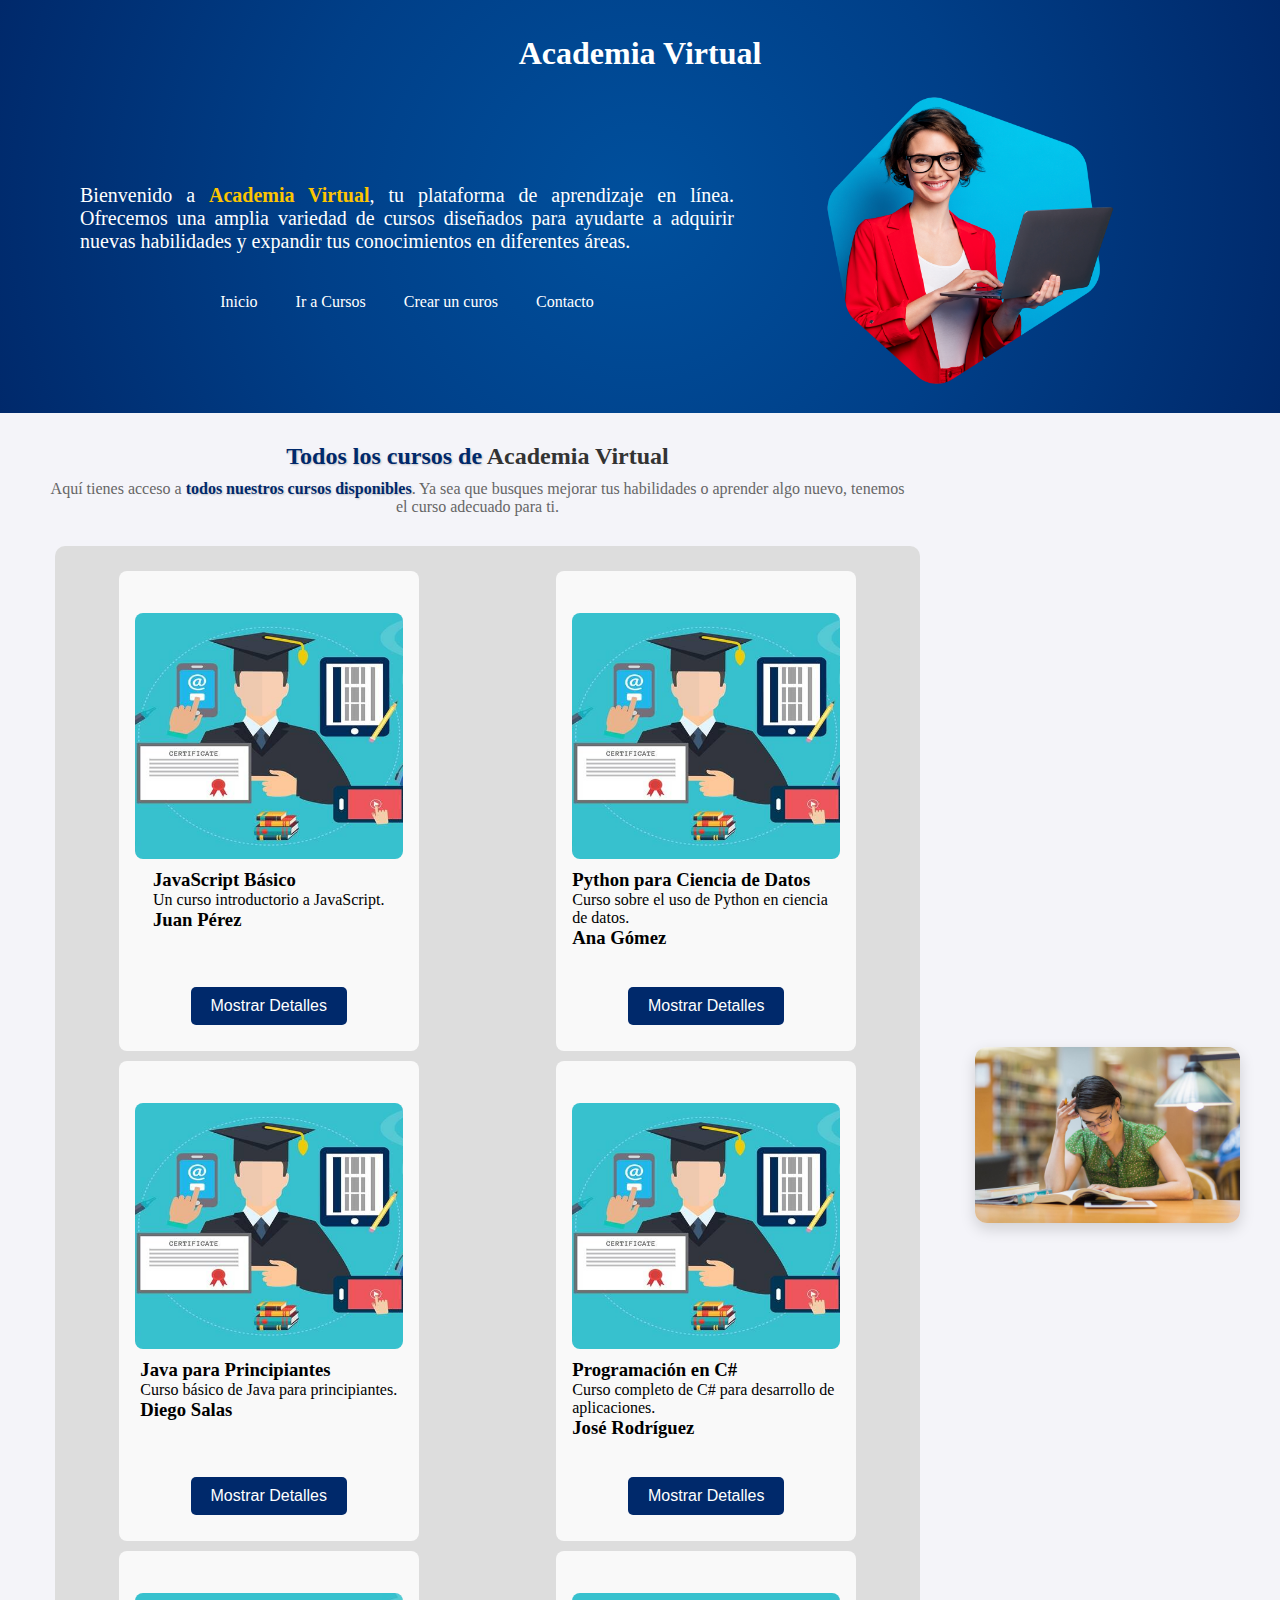
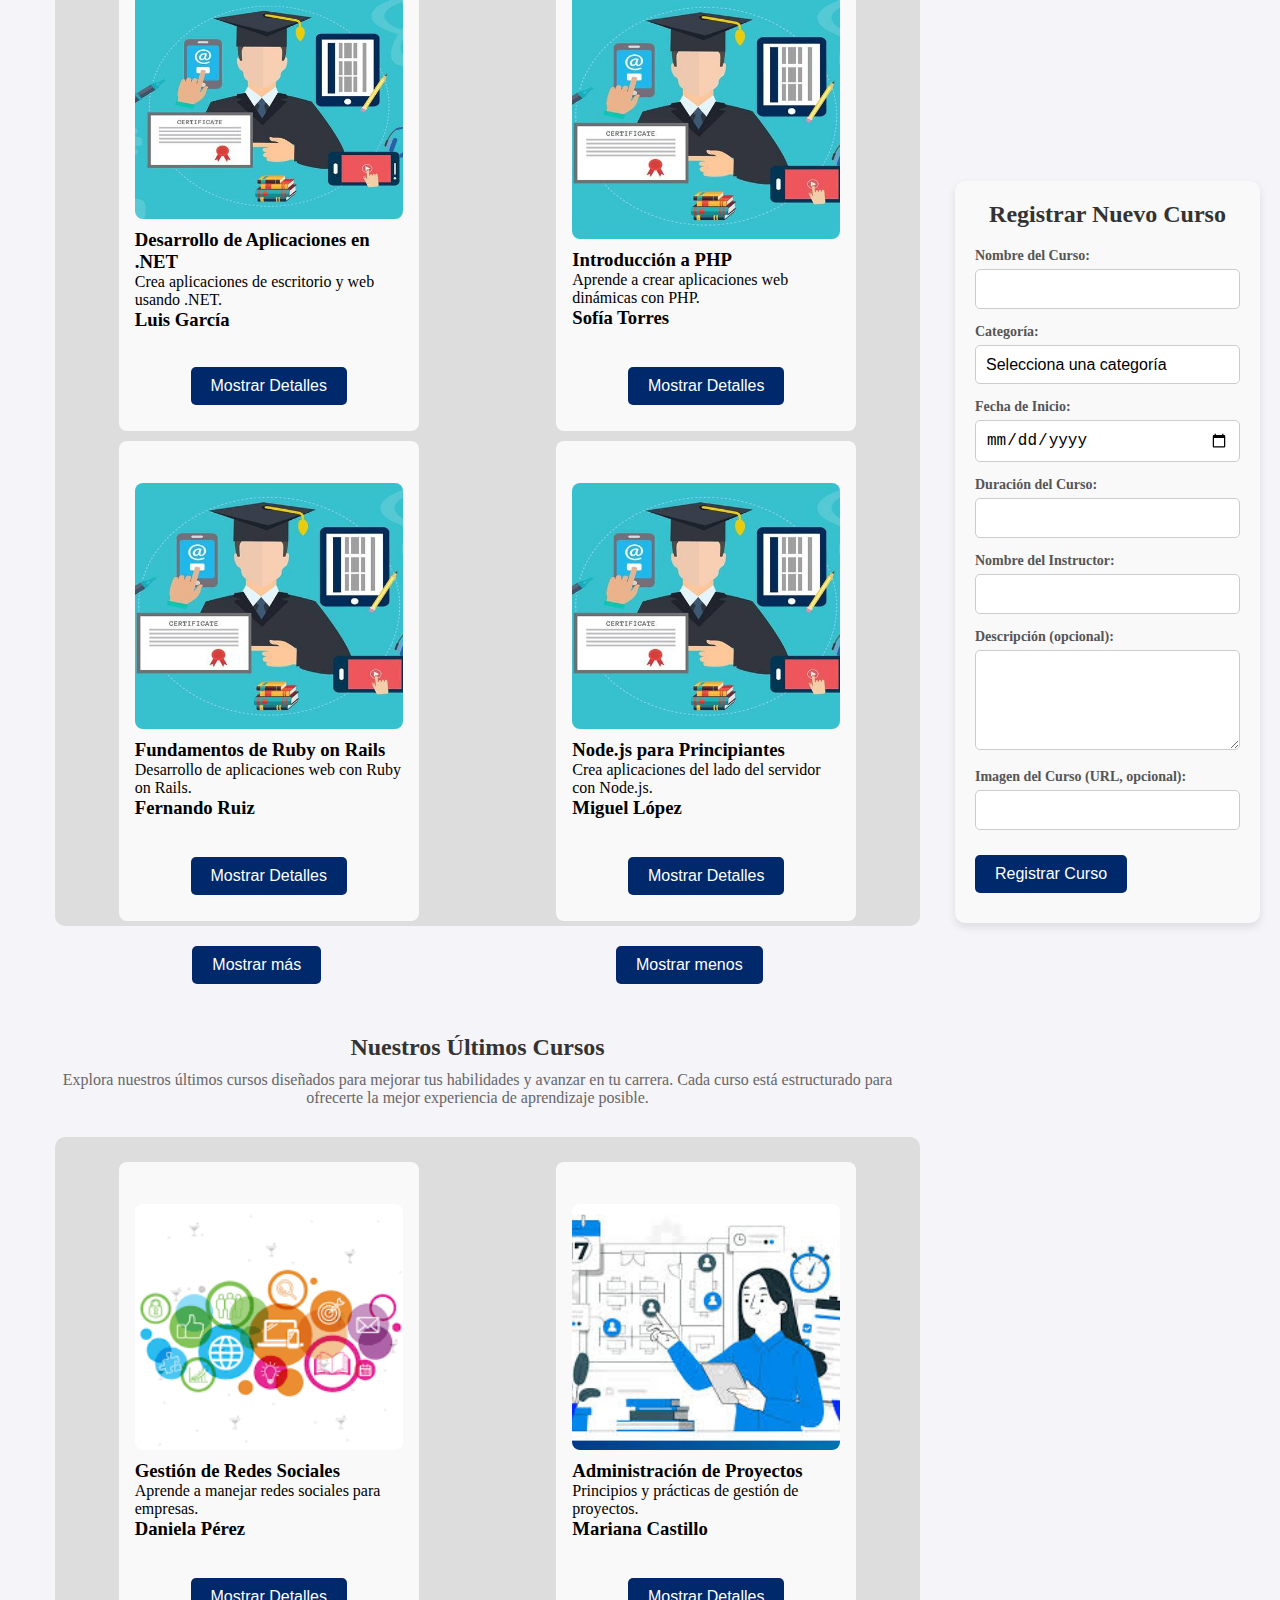
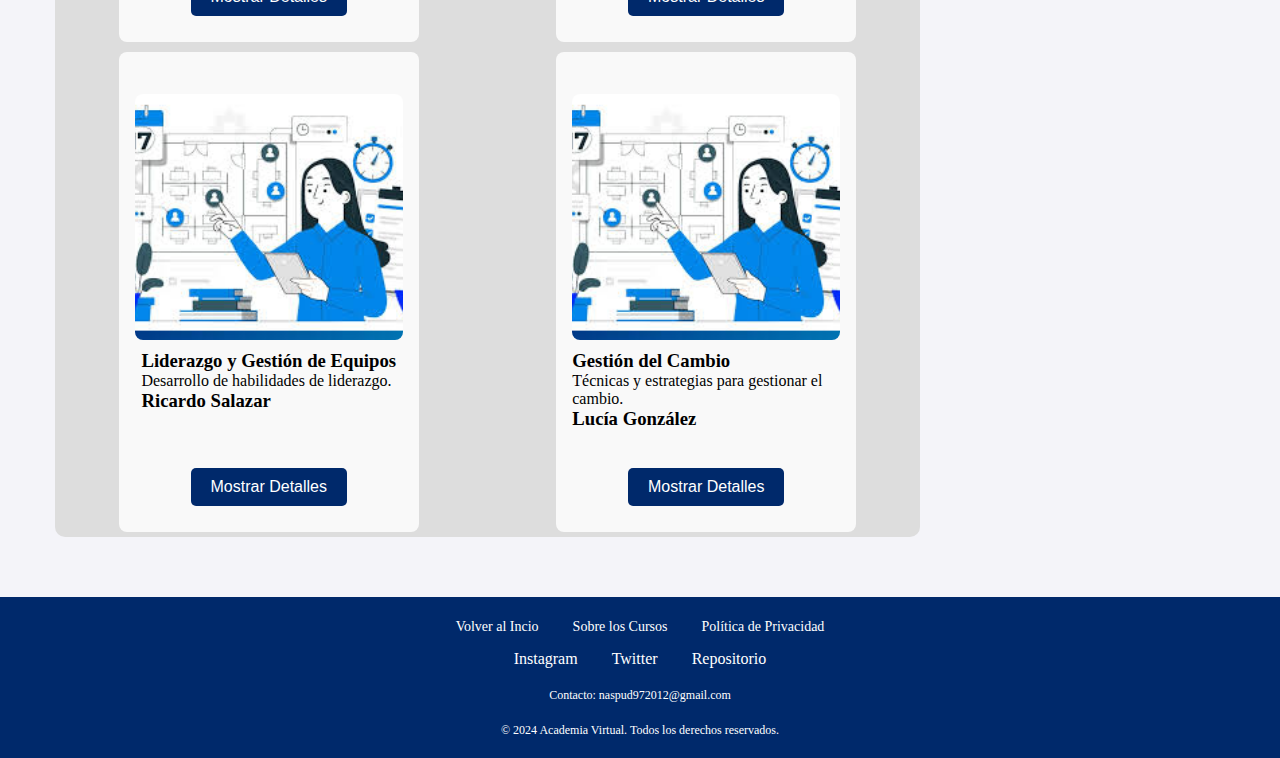
<file: index.html>
<!-- Estructura Basica de un Pagina web con Html5-->
<!DOCTYPE html>
<html lang="es">
<head>
    <title>Academia Virtual</title>
    <!-- Enlace al archivo CSS -->
    <link rel="stylesheet" href="src/css/style.css">
    <link rel="stylesheet" href="src/css/layaout.css">
    <!-- Enlace a Icons-->
    <link rel="stylesheet" href="https://cdnjs.cloudflare.com/ajax/libs/font-awesome/6.0.0-beta3/css/all.min.css">
</head>
<body>
    <!-- Contenedor donde se cargara el header -->
    <div id="header-container"></div>
    <!-- Contenedor Principal-->
    <div id="main-container"></div>
    <!-- Contenendor del footer-->
    <div id="footer-container"></div>
    <!-- Enlace al archivo JavaScript -->
    <script src="src/js/main.js" type="module"></script>
</body>
</html>
</file>
<file: src/css/layaout.css>
/* ================================
    HEADER STYLES
   ================================ */
   
.header-flex {
    display: flex;             /* Usar flexbox para la disposición */
    flex-direction: row;      /* Dirección de los elementos en fila */
    flex-wrap: wrap;          /* Permitir que los elementos se envuelvan */
    justify-content: space-between; /* Espaciado entre elementos */
    align-items: center;      /* Alinear elementos en el centro verticalmente */
    padding: 10px 80px;            /* Espaciado interno alrededor del encabezado */
}

.item-flex-description {
    flex: 3;                  /* Ocupa 1 partes del espacio disponible */
    flex-shrink: 1;           /* Permitir que el elemento se reduzca si es necesario */
}

.item-flex-img {
    margin: 15px;
    flex: 2;                  /* Ocupa 2 partes del espacio disponible */
}

/* ================================
        MAIN CONTAINR 
   ================================ */
.main-container {
    width: 100%;                /* Ocupa todo el ancho disponible */
    height: 100%;               /* Ocupa toda la altura disponible */
    display: grid;              /* Usamos Grid layout */
    grid-template-columns: 3fr 1fr;  /* 3 partes del contenido principal y 1 parte del lateral en pantallas grandes */
    gap: 20px;                  /* Espacio entre columnas */
    padding: 20px;              /*Aliner los item horizontalmente*/
    justify-items: center;
    box-sizing: border-box;     /* Incluir el padding en el ancho total */
}



/* ================================
        CONTAINER ADD COURSE
   ================================ */
.container-add-course {
    grid-row: 1 / span 3;             /* Ocupa varias filas en pantallas grandes */
    grid-column-start: 2;             /* Colocado en la segunda columna */
}




/* ================================
        ALL FLEX LIST
   ================================ */

.section-list-course {
    display: flex;
    flex-direction: column;
    height: 100%;
    width: 100%;
    padding: 10px 25px;
}

.main-list-card {
    display: grid; 
    grid-template-columns: repeat(auto-fit, minmax(300px, 1fr));
    gap: 10px; /* Espacio entre las tarjetas */
    justify-items: center; /* Centra las columnas en el contenedor */
    width: 100%; /* Asegura que el grid ocupe todo el ancho */
}

.btn-more-less {
    display: flex;
    flex-direction: row;
}

/* ================================ 
        CARD COURSE ITEM 
   ================================ */

.card-course-item {
    display: flex;
    width: 300px;
    height: 100%; 
    min-height: 350px;
    flex-direction: column;
    justify-content: space-between; /* Espacia el contenido uniformemente */
    align-items: center; /* Centra el contenido dentro de cada tarjeta */
}



.img-course{
    flex: 3;
    width: 100%; /* Imagen ocupa todo el ancho disponible */
    height: 35px; 
}

.detail-course {
    flex: 1;
}

/* ================================
        LAST 5 ITEM
   ================================ */
.last-item {
    display: grid;
    flex-direction: row;
}
/* ================================
        FOOTER 
   ================================ */
   
.footer-container {
    margin: 0 auto;
    display: flex;
    flex-direction: column;
    align-items: center;
}


/* ================================
        MEDIA QUERIES
   ================================ */
@media (max-width: 768px) {
    .header-flex {
        flex-direction: column; /* Cambiar a columna en pantallas más pequeñas */
        align-items: flex-start; /* Alinear elementos al inicio */
    }

    /* 
        Hacer que los elementos ocupen el ancho completo 
    */
    .item-flex {
        width: 100%;             /* Ocupa el 100% del ancho del contenedor */
        margin: 10px 0;         /* Margen vertical entre elementos */
    }

    .p-header-description {
        text-align: center;     /* Centrar el texto de la descripción */
    }

    nav ul li {
        display: block;         /* Mostrar los elementos de la lista en bloque */
        margin: 10px 0;        /* Espaciado vertical entre elementos de la lista */
    }
}

@media (max-width: 768px) {
    .main-container {
        grid-template-columns: 1fr;   /*Una sola Column*/
        gap: 10px; /* Reduce el espacio entre columnas */
    }
    
    .container-add-course {
        grid-row: auto;                  /* Ajusta el tamaño de la fila automáticamente */
        grid-column-start: auto;            /* Mantén en la segunda columna */
    }
    


}
</file>
<file: src/css/style.css>
/* ================================
        RESET / NORMALIZATION
   ================================ */
* {
    padding: 0;                /* Eliminar el padding de todos los elementos */
    margin: 0;                 /* Eliminar el margen de todos los elementos */
    box-sizing: border-box;    /* Incluir padding y border en el tamaño total de los elementos */
}

/* ================================
        GLOBAL STYLES
   ================================ */
body {
    height: 100%;              /* Altura del cuerpo al 100% del viewport */
    width: 100%;               /* Ancho del cuerpo al 100% del viewport */
    background-color: #f4f4f9; /* Color de fondo de la página */
}

/* ================================
    HEADER STYLES
   ================================ */

h1 {
    color: white;              /* Color del texto del encabezado */
    text-align: center;        /* Centrar el texto */
    padding-top: 35px;        /* Espaciado superior */
}

.header-page {
    animation: fadeInUp 1s ease forwards;
    color: white;              /* Color del texto dentro del encabezado */
    position: relative;        /* Posicionamiento relativo para superponer elementos */
    background: radial-gradient(circle, #00509d, #003f88,  #00296b); /* Degradado radial de fondo */
}

.p-header-description {
    font-size: 20px;    /*Tamaño de la funte*/
}

.img-header {
    max-width: 100%;          /* Mantener la imagen dentro del contenedor */
    height: auto;             /* Mantener la proporción de la imagen */
}

/* ================================
        PAGE HEADER STYLES
   ================================ */
.name-page-header {
    color: #fdc500;              /* Color del span texto destacado*/
    font-weight: bold;        /* Negrita para el texto destacado */
}

.p-header-description {
    text-align: justify;    /*Texto justificado*/
    padding-top: 25px;       /* Espaciado superior para la descripción */
}

/* ================================
        Main-Container
   ================================ */
.main-container {
    animation: fadeInUp 1s ease forwards;
}
/* ================================
        CARD COURSE
   ================================ */


.main-list-card {
    background-color: #ddd;
    border-radius: 10px;
    padding: 15px 0;
    margin: 10px;
}

.section-title {
    font-size: 24px; /* Tamaño de fuente para el título */
    color: #333; /* Color del texto */
    margin-bottom: 10px; /* Espaciado debajo del título */
    text-align: center; /* Centrar el título */
}

.section-description {
    font-size: 16px; /* Tamaño de fuente para la descripción */
    color: #666; /* Color del texto para la descripción */
    margin-bottom: 20px; /* Espaciado debajo de la descripción */
    text-align: center; /* Centrar la descripción */
}

.highlight {
    color: #00296b; /* Color dorado para el texto resaltado */
    font-weight: bold; /* Negrita para el texto resaltado */
    text-shadow: 1px 1px 2px rgba(0, 0, 0, 0.2); /* Sombra de texto para un efecto de profundidad */
}

.card-course-item {
    border-radius: 8px;
    padding: 16px;
    margin: 10px;
    background-color: #f9f9f9;
    position: relative; /* Asegura que el botón se mantenga dentro de la tarjeta */
}

.card-course-item:hover {
    transform: translateY(-10px); /* Eleva la tarjeta al pasar el cursor */
    box-shadow: 0 8px 16px rgba(0, 0, 0, 0.2); /* Incrementa la sombra al hacer hover */
}

.img-course {
    border-radius: 8px; /* Redondea la imagen según el contenedor */
    object-fit: cover; /* Asegura que la imagen cubra el contenedor sin distorsión */
    margin-bottom: 10px; /* Espacio inferior entre la imagen y el resto del contenido */
}

/* ================================
        Buton
   ================================ */

.detail-button {
    margin: 10px 0; /* Espacio alrededor del botón */
    padding: 8px 16px; /* Relleno del botón */
    cursor: pointer; /* Cambia el cursor al pasar sobre el botón */
    /* Agrega más estilos según sea necesario */
}

/* Clase compartida para animaciones en botones y enlaces */
.btn-animacion {
    transition: transform 0.2s ease, box-shadow 0.3s ease; /* Transiciones suaves para transformaciones y sombras */
}

/* Estilos para los botones */
/* Animación de pulsación */
@keyframes pulse {
    0% {
        transform: translateY(-3px) scale(1.05); /* Posición inicial */
    }
    50% {
        transform: translateY(-5px) scale(1.1); /* Escala y desplaza hacia arriba un poco más */
    }
    100% {
        transform: translateY(-3px) scale(1.05); /* Vuelve a la posición inicial */
    }
}

/* Clase compartida para animaciones en botones y enlaces */
.btn-animacion {
    transition: transform 0.2s ease, box-shadow 0.3s ease; /* Transiciones suaves para transformaciones y sombras */
}

/* Estilos para los botones */
.btn-load {
    background-color: #00296b; /* Color de fondo */
    color: white; /* Color del texto */
    border: none; /* Sin borde */
    border-radius: 5px; /* Bordes redondeados */
    padding: 10px 20px; /* Espaciado interno (arriba-abajo, izquierda-derecha) */
    font-size: 16px; /* Tamaño de fuente */
    cursor: pointer; /* Cambia el cursor al pasar sobre el botón */
    max-width: 500px; /* Ancho máximo del botón */
    margin: 10px auto; /* Centrar horizontalmente y añadir espacio arriba y abajo */
    position: relative; /* Necesario para el efecto de sombra */
}

/* Estilo al pasar el ratón en el botón */
.btn-animacion:hover {
    animation: pulse 0.6s ease-in-out infinite; /* Añadir efecto de pulsación al pasar el ratón */
    box-shadow: 0 8px 20px rgba(0, 123, 255, 0.5); /* Añade sombra para dar un efecto de elevación */
}

/* Efecto de clic en el botón */
.btn-animacion:active {
    transform: scale(0.95); /* Reduce el tamaño del botón al hacer clic */
    box-shadow: 0 4px 10px rgba(0, 0, 0, 0.2); /* Cambia la sombra al hacer clic */
}


/* ================================
        NAVIGATION STYLES
   ================================ */

nav {
    margin: 15px 0;
    text-align: center;     /*Centrar los items*/
}

nav ul {
    list-style-type: none;    /* Eliminar viñetas de la lista */
    padding-top: 25px;        /* Espaciado superior para la lista de navegación */
}

nav ul li {
    display: inline;           /* Mostrar elementos de la lista en línea */
    margin: 0 15px;           /* Espaciado horizontal entre elementos de la lista */
}

/* Estilos para enlaces en el menú de navegación */
nav ul li a {
    color: #fff; /* Color del texto */
    text-decoration: none; /* Sin subrayado */
    padding: 8px 2px; /* Espaciado en los botones */
    border-radius: 5px; /* Bordes redondeados en botones */
    position: relative; /* Necesario para el efecto de sombra */
}

/* Estilo al pasar el ratón en los enlaces del menú */
nav ul li a:hover {
    animation: pulse 0.6s ease-in-out infinite; /* Añadir efecto de pulsación al pasar el ratón */
    font-weight: bold; /* Negrita al pasar el ratón */
    color: #000; /* Cambiar el color a negro */
    background-color: #fdc500; /* Color dorado al pasar el ratón */
    box-shadow: 0 4px 10px rgba(0, 0, 0, 0.3); /* Añadir sombra para dar efecto de elevación */
}


/* ================================
    FORM-ADD-COURSE
   ================================ */

   .course-registration {
    background-color: #f9f9f9; /* Fondo suave */
    border-radius: 10px; /* Bordes redondeados */
    box-shadow: 0 4px 8px rgba(0, 0, 0, 0.1); /* Sombra sutil */
    padding: 20px; /* Espaciado interno */
    max-width: 600px; /* Limitar ancho del formulario */
    margin: 0 auto; /* Centrar en la página */
}

.course-registration h2 {
    text-align: center; /* Centrar el título */
    font-size: 24px; /* Tamaño de fuente más grande */
    margin-bottom: 20px; /* Espaciado debajo del título */
    color: #333; /* Color de texto */
}

.form-group {
    margin-bottom: 15px; /* Espaciado entre campos */
}

.form-group label {
    display: block; /* Colocar el label en una línea independiente */
    font-size: 14px; /* Tamaño de fuente adecuado para etiquetas */
    font-weight: bold; /* Destacar etiquetas */
    margin-bottom: 5px; /* Espaciado entre el label y el input */
    color: #555; /* Color gris para texto */
}

.form-group input, 
.form-group textarea, 
.form-group select {
    width: 100%; /* Ocupa todo el ancho del contenedor */
    padding: 10px; /* Espaciado interno */
    font-size: 16px; /* Tamaño de texto */
    border: 1px solid #ccc; /* Borde de campo */
    border-radius: 5px; /* Bordes redondeados */
    box-sizing: border-box; /* Incluir padding y borde en el tamaño total */
    transition: border-color 0.3s ease; /* Transición suave */
}

.form-group input:focus, 
.form-group textarea:focus, 
.form-group select:focus {
    border-color: #007bff; /* Cambia el color del borde al hacer focus */
    outline: none; /* Elimina el outline del navegador */
}

textarea {
    resize: vertical; /* Permitir que el textarea cambie su tamaño verticalmente */
    min-height: 100px; /* Altura mínima del textarea */
}

select {
    background-color: #fff; /* Fondo blanco */
    -webkit-appearance: none; /* Elimina la apariencia predeterminada del select */
    -moz-appearance: none;
    appearance: none;
}

.form-group select {
    cursor: pointer; /* Cambia el cursor al pasar sobre el select */
}

/* ================================
        FOOTER STYLES
   ================================ */

.footer {
    background-color: #00296b; 
    color: white;
    padding: 20px;
    text-align: center;
}


.footer-links {
    margin-bottom: 15px;
}

.footer-links a {
    color: white;
    text-decoration: none;
    margin: 0 15px;
    font-size: 14px;
}

.footer-links a:hover {
    text-decoration: underline;
}

.footer-social a {
    color: white;
    text-decoration: none;
    margin: 0 15px;
    font-size: 16px;
}

.footer-social a:hover {
    text-decoration: underline;
}

.footer-copy p {
    margin-top: 20px;
    font-size: 12px;
}

/* ================================
        ABOUT COURSE
   ================================ */
.about-courses {
    text-align: left;
    margin: 60px auto;
    padding: 0 20px;
    max-width: 900px;
    animation: fadeInUp 1s ease forwards;

}

.about-courses h2 {
    font-size: 2.2rem;
    color: #343a40;
    margin-bottom: 15px;
    text-transform: uppercase;
    letter-spacing: 1px;
    opacity: 0;
    transform: translateY(20px);
    animation: fadeInUp 1s ease forwards; 
}

.about-courses p {
    font-size: 1.1rem;
    line-height: 1.7;
    color: #555;
    margin-bottom: 40px;
    text-align: justify;
    opacity: 0;
    transform: translateY(20px);
    animation: fadeInUp 1s ease forwards; /* Aplicación de la animación */
    animation-delay: 0.2s; /* Retraso en la animación */
}

.about-courses img.about-image {
    width: 100%; /* Ajusta el ancho al contenedor */
    height: auto; /* Mantiene la relación de aspecto */
    margin: 30px 0; /* Espaciado superior e inferior */
    border-radius: 12px; /* Bordes redondeados */
    box-shadow: 0px 6px 15px rgba(0, 0, 0, 0.15); /* Sombra */
    transform: translateY(20px); /* Desplazamiento inicial */
    animation: fadeIn 0.6s forwards; /* Animación de aparición */
    animation-delay: 0.4s; /* Retraso en la animación */
}

.about-courses img.about-image:hover {
    transform: scale(1.05); /* Zoom al pasar el ratón */
    transition: transform 0.3s ease; /* Animación suave */
}

/* Definición de la animación fadeInUp */
@keyframes fadeInUp {
    0% {
        opacity: 0;
        transform: translateY(20px); /* Comienza desplazado hacia abajo */
    }
    100% {
        opacity: 1;
        transform: translateY(0); /* Termina en su posición normal */
    }
}
</file>
